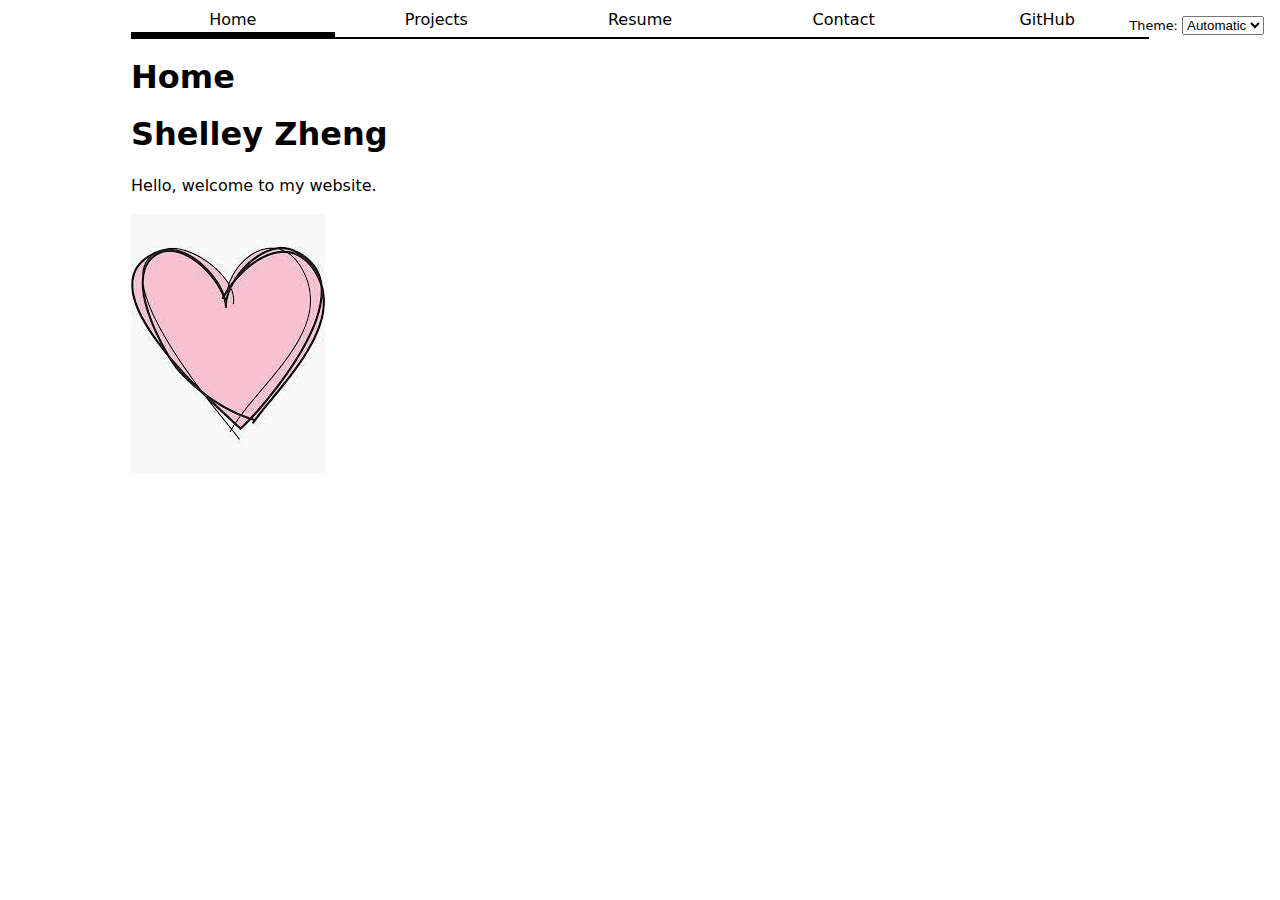
<file: index.html>
<!DOCTYPE html>
<html class ="Home"lang="en">
<head>
    <meta charset="UTF-8">
    <meta name="viewport" content="width=device-width, initial-scale=1.0">
    <title>Shelley</title>
    <link href="style.css" rel="stylesheet" />
    <script type='module' src="global.js"></script>
</head>
<body>
    <h1>Home</h1>
    <!--<nav class="menu">
        <a target="_blank"href="index.html">Home</a>
        <a class = "nav" target="_blank"href="contact/index.html">Contact</a>
        <a class = "nav" target="_blank"href="projects/index.html">Projects</a>
        <a class = "nav" target="_blank"href="resume.html">Resume</a>
        <a class = "nav" target="_blank"href="https://github.com/Szheng2324">GitHub</a>

    </nav>-->
    <h1>Shelley Zheng</h1>
    <p>Hello, welcome to my website.</p>
    <img
    class="fit-picture"
    src = "images/download.jpg"
    alt = "picture of heart">
</body>
</html>
</file>
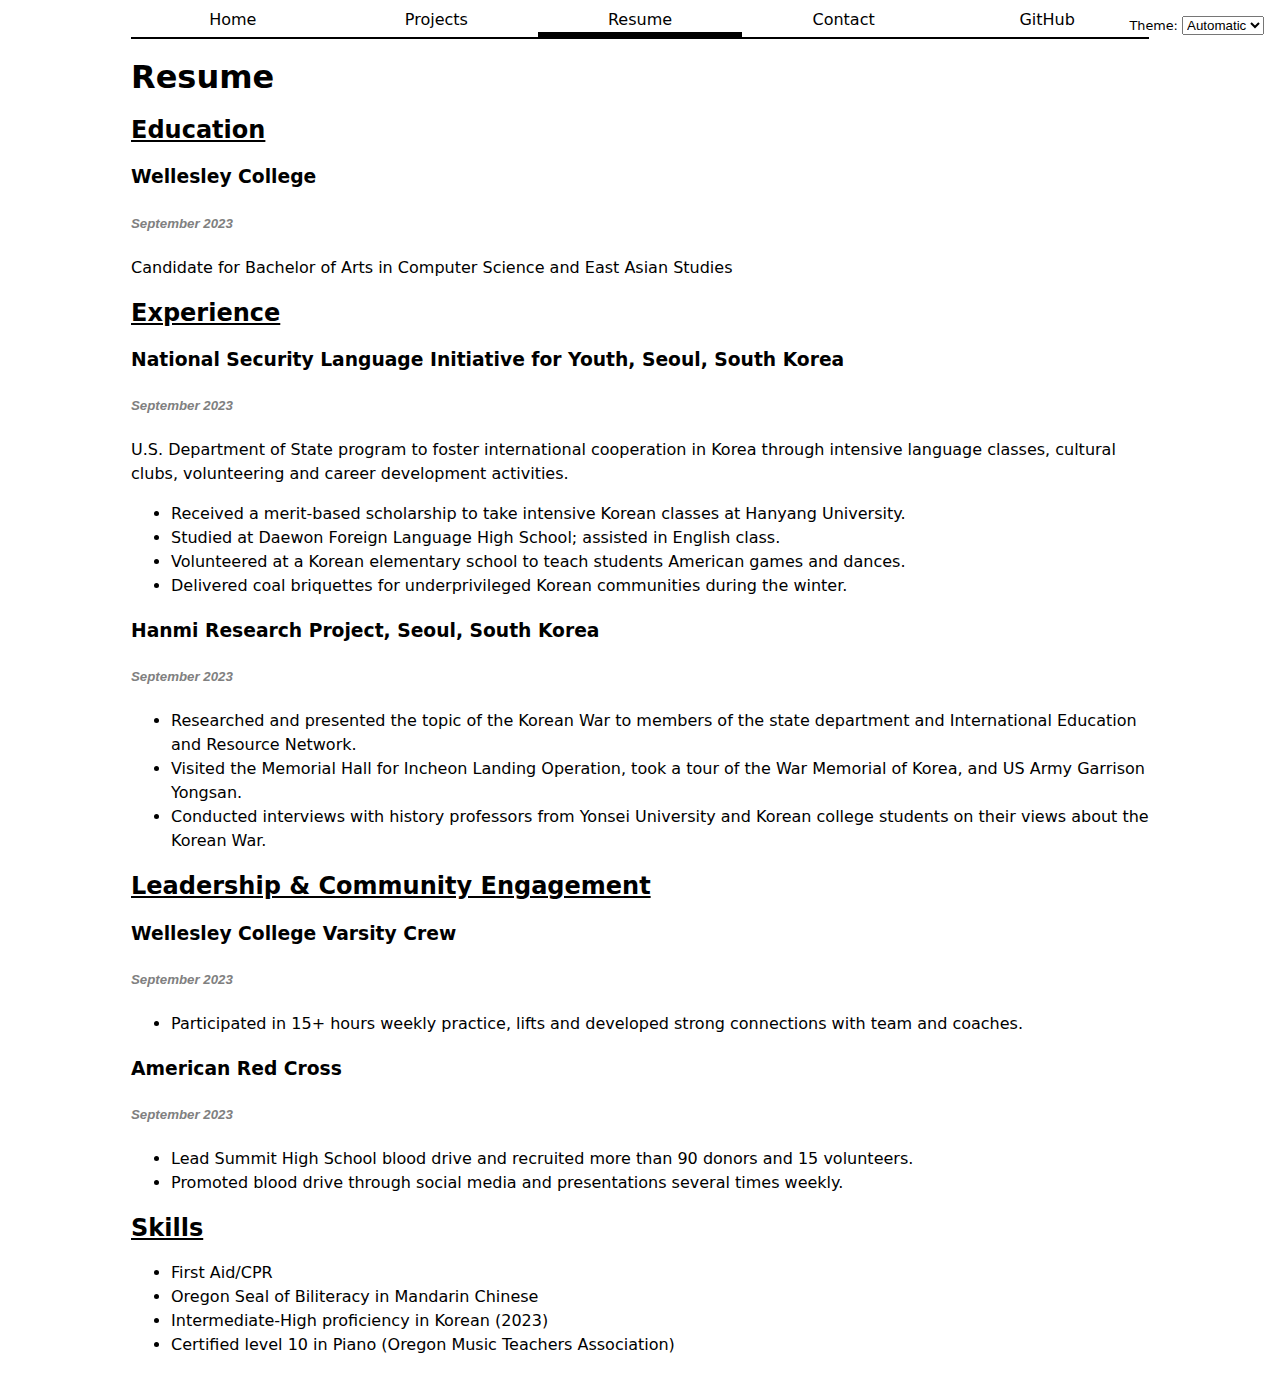
<file: resume.html>
<!DOCTYPE html>
<html class = Resume lang="en" style = "color-scheme: light;">
<head>
    <meta charset="UTF-8">
    <meta name="viewport" content="width=device-width, initial-scale=1.0">
    <title>Resume</title>
    <link href="style.css" rel="stylesheet" />
    <script type='module' src="global.js"></script>
</head>
<body>
    
    <h1>Resume</h1>
    <!--<label class ="color-scheme">
        "Theme: "
        <select>
         <option value ="light dark">Automatic</option>
         <option value ="light">Light</option>
         <option value ="dark">Dark</option>
        </select>
    </label>-->
    <!--<nav class="menu">
        <a class = "nav" target="_blank"href="index.html">Home</a>
        <a class = "nav" target="_blank"href="contact/index.html">Contact</a>
        <a class = "nav" target="_blank"href="projects/index.html">Projects</a>
        <a class = "current" target="_blank"href="resume.html">Resume</a>
        <a class = "nav" target="_blank"href="https://github.com/Szheng2324">GitHub</a>

    </nav>-->
    
    <section>
        <h2><u>Education</u></h2>
        <h3>Wellesley College </h3>
        <h5 class = "time">September 2023</h5>
        <p>Candidate for Bachelor of Arts in Computer Science and East Asian Studies</p>

    </section>
    <section>
        <h2><u>Experience</u></h2>
        <h3>National Security Language Initiative for Youth, Seoul, South Korea</h3>
        <h5 class = "time">September 2023</h5>
        <p>U.S. Department of State program to foster international cooperation in Korea through intensive language classes, cultural clubs, volunteering and career development activities.</p>
        <ul>
            <li>Received a merit-based scholarship to take intensive Korean classes at Hanyang University.</li>
            <li>Studied at Daewon Foreign Language High School; assisted in English class.</li>
            <li>Volunteered at a Korean elementary school to teach students American games and dances.</li>
            <li>Delivered coal briquettes for underprivileged Korean communities during the winter.</li>
        </ul>
        
        <h3>Hanmi Research Project, Seoul, South Korea</h3>
        <h5 class = "time">September 2023</h5>
        <ul>
            <li>Researched and presented the topic of the Korean War to members of the state department and
                International Education and Resource Network.</li>
            <li>Visited the Memorial Hall for Incheon Landing Operation, took a tour of the War Memorial of Korea,
                and US Army Garrison Yongsan.</li>
            <li>Conducted interviews with history professors from Yonsei University and Korean college students on
                their views about the Korean War.</li>
        </ul>
    </section>
    <section>
        <h2><u>Leadership & Community Engagement</u></h2>
        <h3>Wellesley College Varsity Crew</h3>
        <h5 class = "time">September 2023</h5>
        <ul>
            <li>Participated in 15+ hours weekly practice, lifts and developed strong connections with team and coaches.</li>
            
        </ul>

        <h3>American Red Cross</h3>
        <h5 class = "time">September 2023</h5>
        <ul>
            <li>Lead Summit High School blood drive and recruited more than 90 donors and 15 volunteers.</li>
            <li>Promoted blood drive through social media and presentations several times weekly.</li>

        </ul>


    </section>
    <section>
        <h2><u>Skills</u></h2>
        <ul>
            <li>First Aid/CPR</li>
            <li>Oregon Seal of Biliteracy in Mandarin Chinese</li>
            <li>Intermediate-High proficiency in Korean (2023)</li>
            <li>Certified level 10 in Piano (Oregon Music Teachers Association)</li>
        </ul>

    </section>
</body>
</html>
</file>
<file: style.css>
body {
    /* Set line height to 1.5 times the font size
       and use the OS’s UI font as the website font
     */
    font: 100%/1.5 system-ui;
    max-width: 100ch;
    margin-inline: max(1em, (100% - 100ch) / 2);
   }
:root{
  --color-accent:yellow;
}

.menu{

 

  display: flex;
  text-decoration: none;
  text-align: center;
  color: inherit;
  border-bottom-width: 1px;
  border-bottom-style: solid;
  
  
  
  
}
a {
  flex: 1
 
  
}
a:hover{
  background-color: gray;
  border-bottom-width: 0.4em;
  border-bottom-style: solid;

}
.nav{
  text-decoration: none;
  color: inherit;
  text-align: center;
  border-bottom-width: 1px;
  border-bottom-style: solid;

}

.current{
  text-decoration: none;
  color: inherit;
  text-align: center;
  border-bottom-width: 0.4em;
  border-bottom-style: solid;
}
img{
  max-width: 100% 
}
.projects{
  display: grid;
  grid-template-columns:repeat(auto-fill, minmax(15em, 1fr));
  grid-template-rows: subgrid;
  grid-row: span 3;
}
article{
  grid-template-rows: subgrid;
  grid-row: span 3;
}
.formControls{
  display: grid;
  grid-template-columns: auto 1fr;
  gap: 1em;
}
h1 {
  line-height: 1.1;
}
h2{
  line-height: 1.1;
}
.time{
  color:gray;
  font-style:italic;
  font-family: Arial, Helvetica, sans-serif;
}
.color-scheme{
  position: absolute;
  top: 1rem;
  right: 1rem;
  font-size: 80%;
  font-family: inherit;
}
</file>
